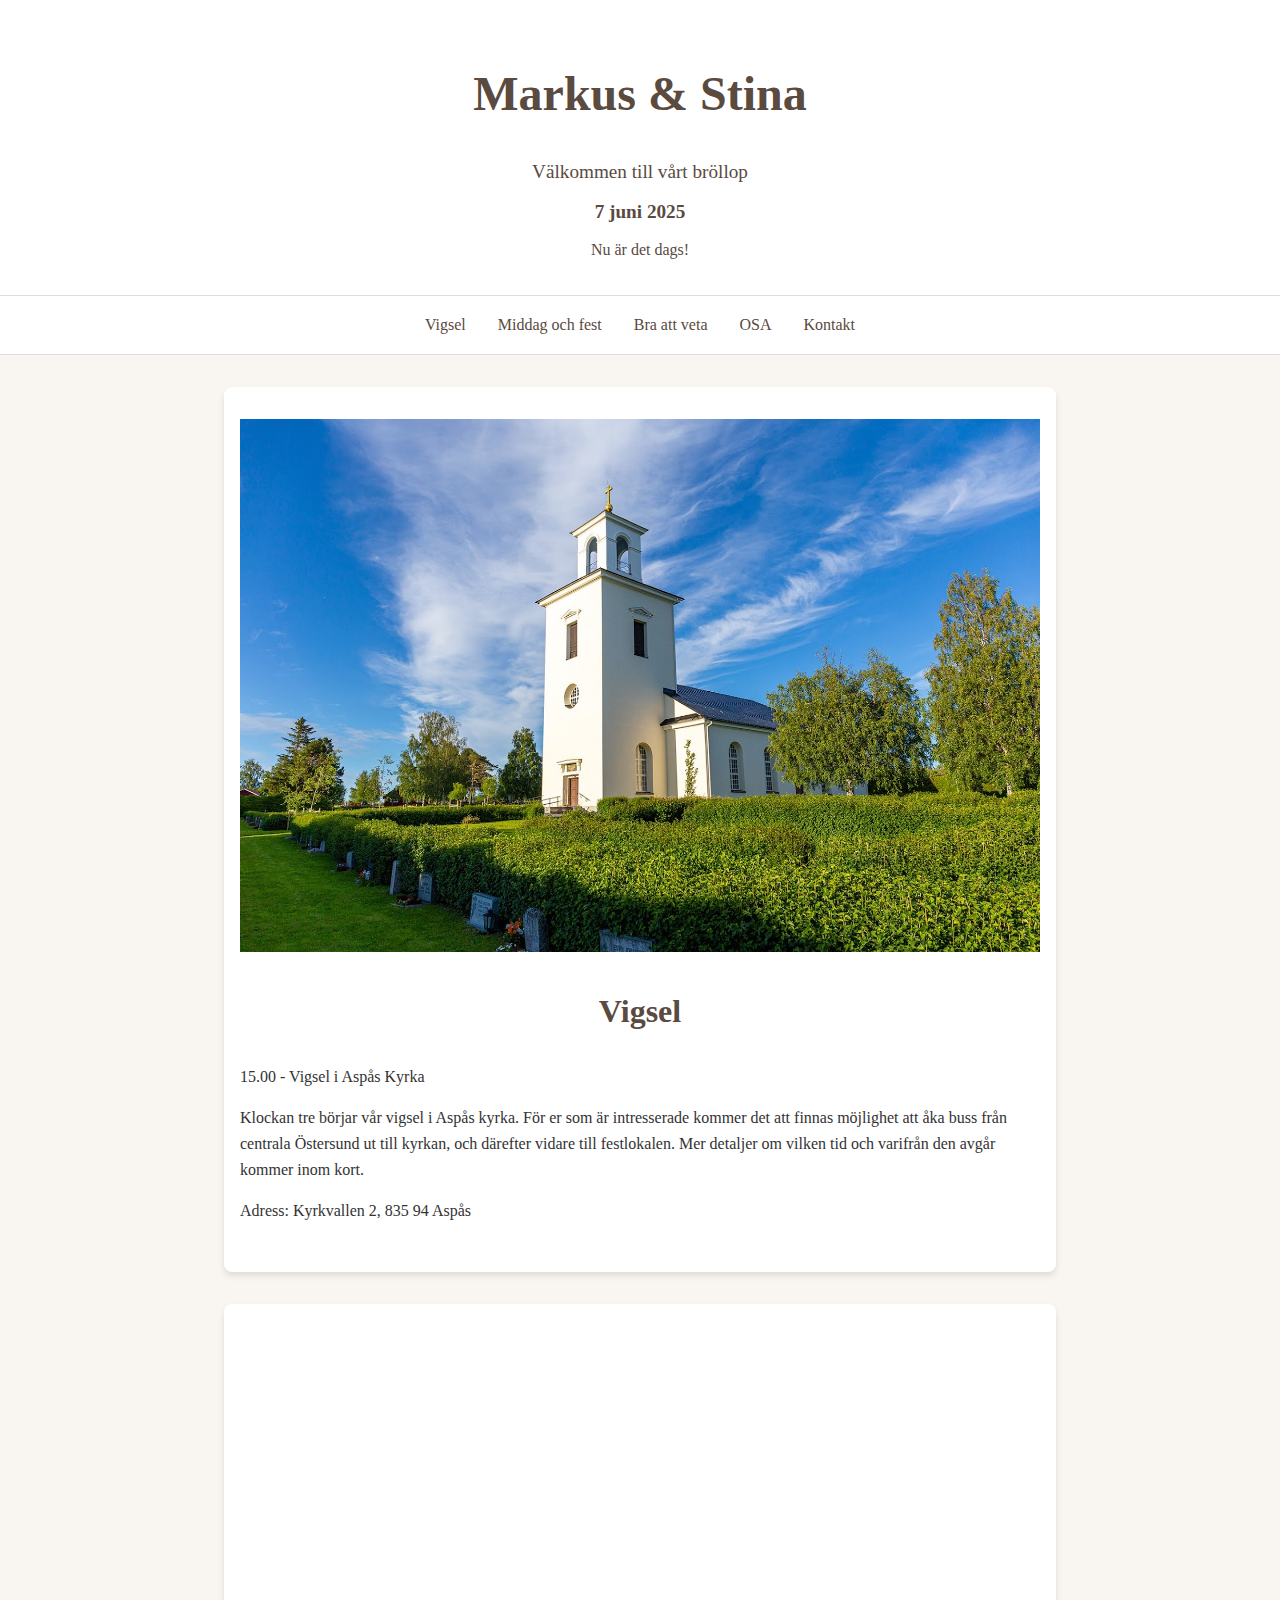
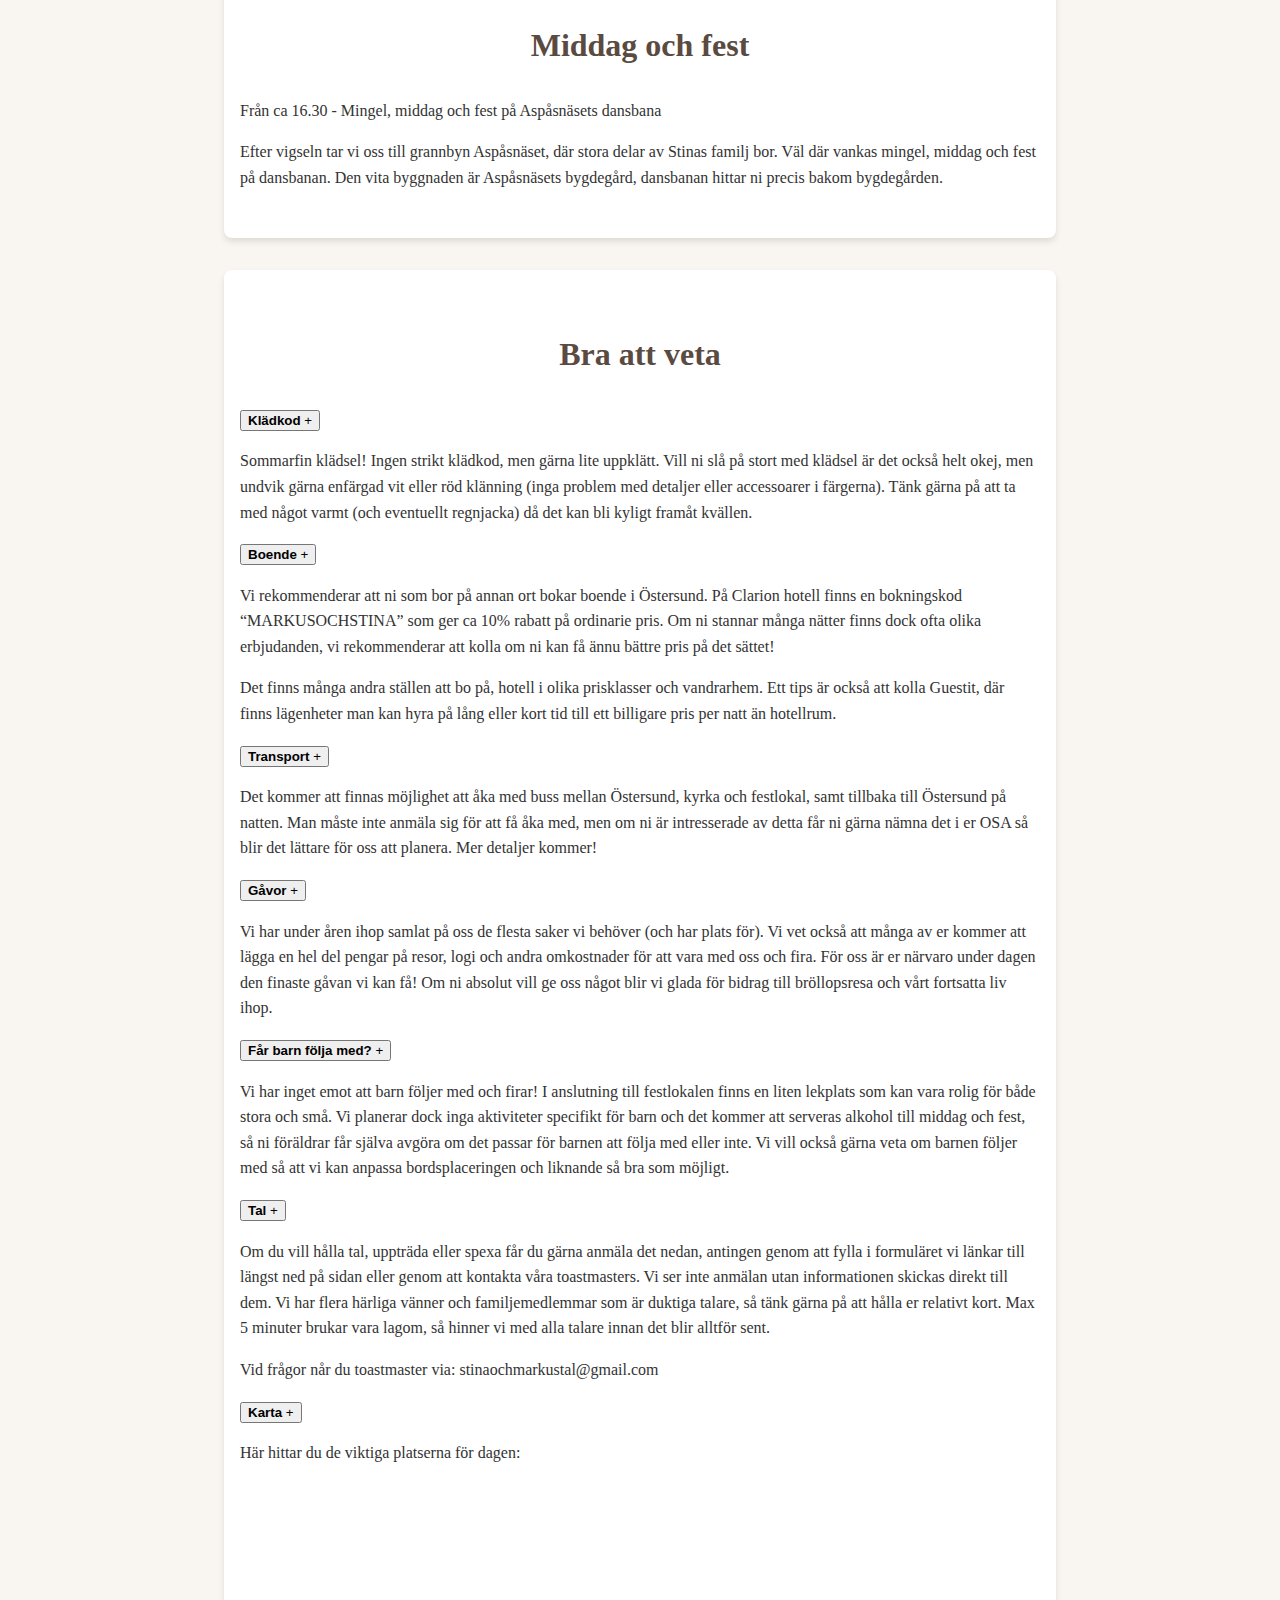
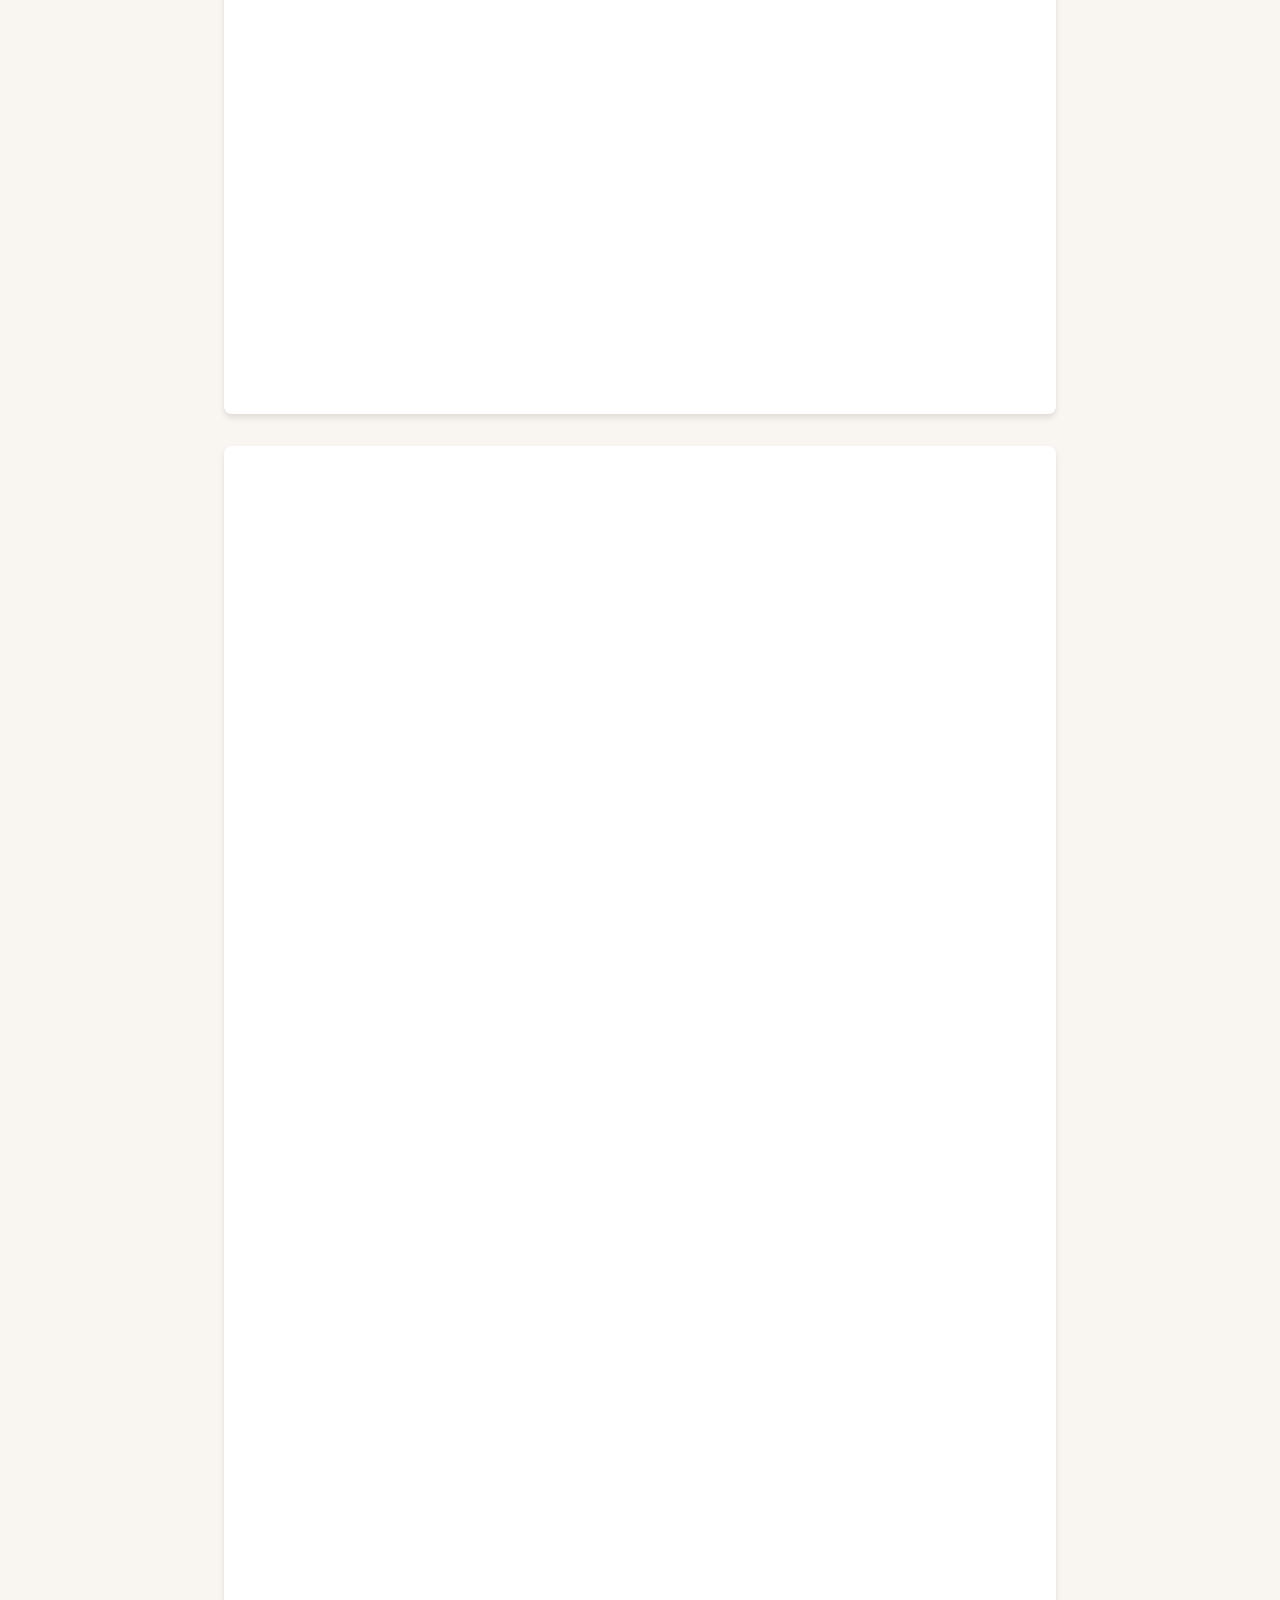
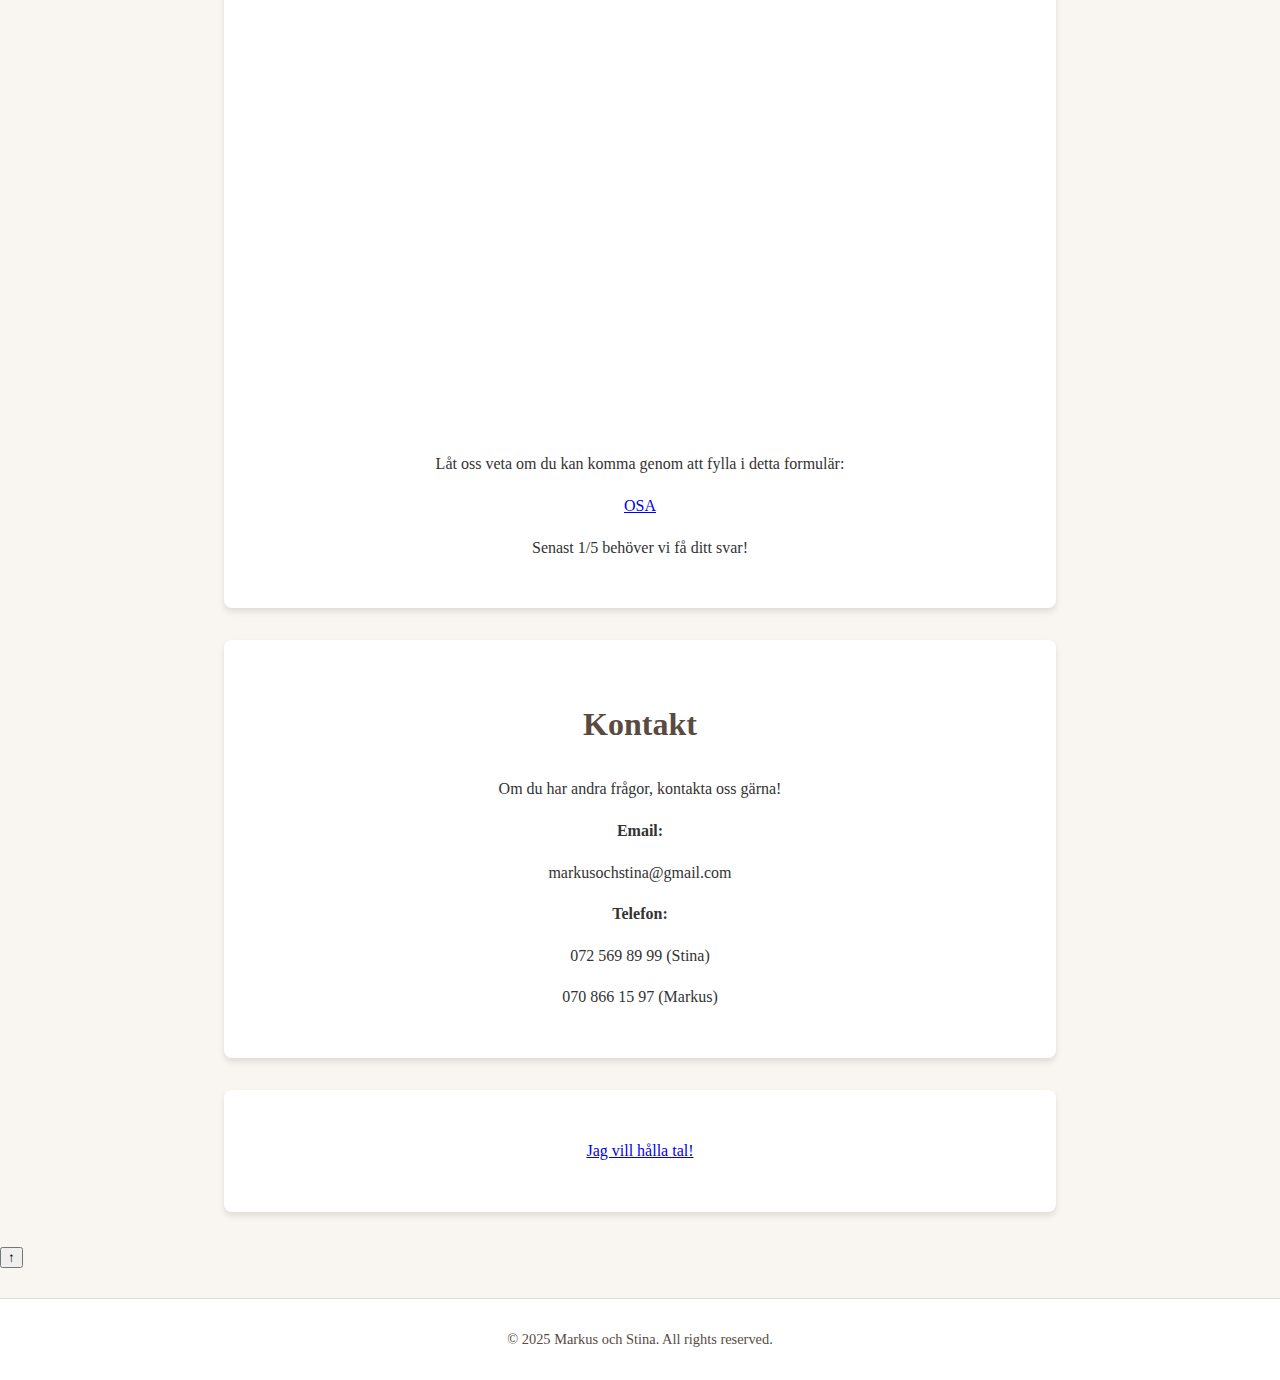
<file: index.html>
<!DOCTYPE html>
<html lang="sv">

<head>

  <meta charset="UTF-8">
  <meta name="viewport" content="width=device-width, initial-scale=1.0">
  <title>Markus och Stinas Bröllop</title>
  <!-- Font -->
  <link href="https://fonts.googleapis.com/css2?family=Gelasio:wght@400;700&display=swap" rel="stylesheet">
  <!-- CSS -->
  <link rel="stylesheet" href="styles.css">

</head>
<body>

  <!-- Header Section -->
  <header class="hero">
    <h1>Markus & Stina</h1>
    <p>Välkommen till vårt bröllop</p>
    <p><strong>7 juni 2025</strong></p>
    <div id="countdown"></div>
  </header>


  <!-- Navigation -->
  <nav>
    <ul>
      <li><a href="#vigsel">Vigsel</a></li>
      <li><a href="#fest">Middag och fest</a></li>
      <li><a href="#faq">Bra att veta</a></li>
      <li><a href="#rsvp">OSA</a></li>
      <li><a href="#contact">Kontakt</a></li>
    </ul>
  </nav>


  <!-- General Info Section -->
  <section id="vigsel">
    <img src="kyrka.jpg" alt="Aspås Kyrka" width="100%" height="auto">
    <h2>Vigsel</h2>
    <p>15.00 - Vigsel i Aspås Kyrka</p>
    <p>Klockan tre börjar vår vigsel i Aspås kyrka. För er som är intresserade kommer det att finnas möjlighet att åka buss från centrala Östersund ut till kyrkan, och därefter vidare till festlokalen. Mer detaljer om vilken tid och varifrån den avgår kommer inom kort.</p>
    <p>Adress: Kyrkvallen 2, 835 94 Aspås</p>
  </section>


  <!-- Schedule Section -->
  <section id="fest">
 <iframe src="https://www.google.com/maps/embed?pb=!4v1739661928891!6m8!1m7!1sO46OswLHaIGh4FWJNXJTKg!2m2!1d63.34047099920818!2d14.58151191581868!3f22.74830624533463!4f1.087591714741464!5f0.7820865974627469" 
      width="100%"
      height="250" 
      style="border:0;" 
      allowfullscreen="" 
      loading="lazy" 
      referrerpolicy="no-referrer-when-downgrade">
    </iframe>

    <h2>Middag och fest</h2>
    <p>Från ca 16.30 - Mingel, middag och fest på Aspåsnäsets dansbana</p>
    <p>Efter vigseln tar vi oss till grannbyn Aspåsnäset, där stora delar av Stinas familj bor. Väl där vankas mingel, middag och fest på dansbanan. Den vita byggnaden är Aspåsnäsets bygdegård, dansbanan hittar ni precis bakom bygdegården.</p>
  </section>



  <!-- FAQ Section -->

  <section id="faq">
  <h2>Bra att veta</h2>
    <div class="accordion" data-accordion>
      <div class="accordion-item">
        <button class="accordion-header" data-title>
          <strong>Klädkod</strong>
          <span class="accordion-icon">+</span>
        </button>
        <div class="accordion-body" data-content>
          <p>Sommarfin klädsel! Ingen strikt klädkod, men gärna lite uppklätt. Vill ni slå på stort med klädsel är det också helt okej, men undvik gärna enfärgad vit eller röd klänning (inga problem med detaljer eller accessoarer i färgerna). Tänk gärna på att ta med något varmt (och eventuellt regnjacka) då det kan bli kyligt framåt kvällen.</p>
        </div>
      </div>
    </div>


    <div class="accordion" data-accordion>
      <div class="accordion-item">
        <button class="accordion-header" data-title>
          <strong>Boende</strong>
          <span class="accordion-icon">+</span>
        </button>
        <div class="accordion-body" data-content>
          <p>Vi rekommenderar att ni som bor på annan ort bokar boende i Östersund. På Clarion hotell finns en bokningskod “MARKUSOCHSTINA” som ger ca 10% rabatt på ordinarie pris. Om ni stannar många nätter finns dock ofta olika erbjudanden, vi rekommenderar att kolla om ni kan få ännu bättre pris på det sättet!</p>
          <p>Det finns många andra ställen att bo på, hotell i olika prisklasser och vandrarhem. Ett tips är också att kolla Guestit, där finns lägenheter man kan hyra på lång eller kort tid till ett billigare pris per natt än hotellrum.</p>
</div>
      </div>
    </div>


    <div class="accordion" data-accordion>
      <div class="accordion-item">
        <button class="accordion-header" data-title>
          <strong>Transport</strong>
          <span class="accordion-icon">+</span>
        </button>
        <div class="accordion-body" data-content>
          <p>Det kommer att finnas möjlighet att åka med buss mellan Östersund, kyrka och festlokal, samt tillbaka till Östersund på natten. Man måste inte anmäla sig för att få åka med, men om ni är intresserade av detta får ni gärna nämna det i er OSA så blir det lättare för oss att planera. Mer detaljer kommer!</p>
        </div>
      </div>
    </div>


    <div class="accordion" data-accordion>
      <div class="accordion-item">
        <button class="accordion-header" data-title>
          <strong>Gåvor</strong>
          <span class="accordion-icon">+</span>
        </button>
        <div class="accordion-body" data-content>
          <p>Vi har under åren ihop samlat på oss de flesta saker vi behöver (och har plats för). Vi vet också att många av er kommer att lägga en hel del pengar på resor, logi och andra omkostnader för att vara med oss och fira. För oss är er närvaro under dagen den finaste gåvan vi kan få! Om ni absolut vill ge oss något blir vi glada för bidrag till bröllopsresa och vårt fortsatta liv ihop.</p>
        </div>
      </div>
    </div>


    <div class="accordion" data-accordion>
      <div class="accordion-item">
        <button class="accordion-header" data-title>
          <strong>Får barn följa med?</strong>
          <span class="accordion-icon">+</span>
        </button>
        <div class="accordion-body" data-content>
          <p>Vi har inget emot att barn följer med och firar! I anslutning till festlokalen finns en liten lekplats som kan vara rolig för både stora och små. Vi planerar dock inga aktiviteter specifikt för barn och det kommer att serveras alkohol till middag och fest, så ni föräldrar får själva avgöra om det passar för barnen att följa med eller inte. Vi vill också gärna veta om barnen följer med så att vi kan anpassa bordsplaceringen och liknande så bra som möjligt.
</p>
        </div>
      </div>
    </div>


    <div class="accordion" data-accordion>
      <div class="accordion-item">
        <button class="accordion-header" data-title>
          <strong>Tal</strong>
          <span class="accordion-icon">+</span>
        </button>
        <div class="accordion-body" data-content>
          <p>Om du vill hålla tal, uppträda eller spexa får du gärna anmäla det nedan, antingen genom att fylla i formuläret vi länkar till längst ned på sidan eller genom att kontakta våra toastmasters. Vi ser inte anmälan utan informationen skickas direkt till dem. Vi har flera härliga vänner och familjemedlemmar som är duktiga talare, så tänk gärna på att hålla er relativt kort. Max 5 minuter brukar vara lagom, så hinner vi med alla talare innan det blir alltför sent.</p>
          <p>Vid frågor når du toastmaster via: stinaochmarkustal@gmail.com</p>
        </div>
      </div>
    </div>


    <div class="accordion" data-accordion>
      <div class="accordion-item">
        <button class="accordion-header" data-title>
          <strong>Karta</strong>
          <span class="accordion-icon">+</span>
        </button>
        <div class="accordion-body" data-content>
          <p>Här hittar du de viktiga platserna för dagen:</p>
  <div style="width: 100%; height: 500px;">
    <!-- Paste the iframe code below -->

    <iframe src="https://www.google.com/maps/d/embed?mid=1OkwvAkVavwBTz-LhMZ0qi_VnrhGtRwg&ehbc=2E312F&noprof=1" 
      width="100%"
      height="500" 
      style="border:0;" 
      allowfullscreen="" 
      loading="lazy" 
      referrerpolicy="no-referrer-when-downgrade">
    </iframe>
        </div>
      </div>
    </div>


  </section>
  
  
  <!-- RSVP Section -->
  <section id="rsvp">    
  <div class="osa lg">
<iframe 
      src="https://docs.google.com/forms/d/e/1FAIpQLSex2gk3jAIiI3MxImf6Rtz-pZ-1XzPbLdrNQ_QDaJd1KRi9Sw/viewform?embedded=true" 
      width="100%" 
      height="1550" 
      frameborder="0" 
      marginheight="0" 
      marginwidth="0">Loading…<
</iframe>
    </div>

  <div class="osa sm">
    <div style="text-align: center;">
    <p>Låt oss veta om du kan komma genom att fylla i detta formulär:</p>
    <p><a href="https://forms.gle/nV2bYUVrei5KsVdz7" class="cont-btn" target="_blank" rel="noopener noreferrer">OSA</a>  </p>
    <p>Senast 1/5 behöver vi få ditt svar!</p>
  </section>



<!-- Contact Section -->
  <section id="contact">
    <h2>Kontakt</h2>
<div style="text-align: center;">
    <p>Om du har andra frågor, kontakta oss gärna!</p>
    <p><strong>Email:</strong>
</p> 
    <p>markusochstina@gmail.com</p>
    <p><strong>Telefon:</strong>
</p> 
    <p>072 569 89 99 (Stina)</p> 
    <p>070 866 15 97 (Markus)</p>
  </section>


<!-- Tal Section -->
  <section id="tal">
    <div style="text-align: center;">
    <p><a href="https://forms.gle/VegmTebCqyJCNxBL8/" class="cont-btn" target="_blank" rel="noopener noreferrer">Jag vill hålla tal!</a>  </p>
  </section>


  <button id="backToTop" title="Tillbaka till toppen">&#8593;</button>

<!-- Footer -->
  <footer>
    <p>© 2025 Markus och Stina. All rights reserved.</p>
  </footer>


  <!-- Countdown Script -->
  <script>
    const targetDate = new Date('2025-06-07T15:00:00');
    function updateCountdown() {
      const now = new Date();
      const diff = targetDate - now;
      if (diff > 0) {
        const days = Math.floor(diff / (1000 * 60 * 60 * 24));
        const hours = Math.floor((diff / (1000 * 60 * 60)) % 24);
        const minutes = Math.floor((diff / (1000 * 60)) % 60);
        const seconds = Math.floor((diff / 1000) % 60);
        document.getElementById('countdown').innerHTML = `${days}d ${hours}h ${minutes}m ${seconds}s`;
      } else {
        document.getElementById('countdown').innerHTML = "Nu är det dags!";
      }
    }
    updateCountdown();
    setInterval(updateCountdown, 1000);
  </script>


  <!-- Smooth scroll script för navigation-länkar -->

<script>
  document.querySelectorAll('nav a').forEach(anchor => {
    anchor.addEventListener('click', function (e) {
      e.preventDefault(); // Förhindra standard hopp
      const targetId = this.getAttribute('href').substring(1); // Hämta ID från href
      const targetSection = document.getElementById(targetId);
      const offset = document.querySelector('nav').offsetHeight + 45; // Höjd på önskad offset


    // Beräkna målet inklusive offset
      const targetPosition = targetSection.getBoundingClientRect().top + window.scrollY - offset;

    // Smooth scroll till målet
      window.scrollTo({
        top: targetPosition,
        behavior: 'smooth',
    });
  });
});

</script>


  <!-- Scroll to top Script -->

<script>
  // Hämta knappen
  const backToTopButton = document.getElementById('backToTop');
  const sections = document.querySelectorAll('section'); // Alla sektioner med text

  // Funktion för att uppdatera knappens horisontella position
  function updateButtonPosition() {
    const firstSection = sections[0]; // Utgå från första sektionen
    const sectionRect = firstSection.getBoundingClientRect(); // Hämta sektionens position och bredd
    const buttonOffset = 20; // Avstånd från sektionens kant

    // Anpassa positionen för små och stora skärmar
    if (window.innerWidth <= 768) {
      // För små skärmar: placera knappen i förhållande till skärmens högra kant
      backToTopButton.style.left = 'auto'; // Nollställ vänster position
      backToTopButton.style.right = '5%'; // Placera 5% från skärmens högra kant
    } else {
      // För större skärmar: placera knappen i förhållande till sektionen
      backToTopButton.style.right = 'auto'; // Nollställ höger position
      backToTopButton.style.left = `${sectionRect.left + sectionRect.width + buttonOffset}px`;
    }
  }

  // Visa/dölj knappen baserat på scrollposition
  window.addEventListener('scroll', () => {
    if (window.scrollY > 300) {
      backToTopButton.style.display = 'flex'; // Visa knappen
    } else {
      backToTopButton.style.display = 'none'; // Dölj knappen
    }
  });

  // Flytta knappen vid fönsterändring
  window.addEventListener('resize', updateButtonPosition);

  // Smooth scroll till toppen
  backToTopButton.addEventListener('click', () => {
    window.scrollTo({
      top: 0,
      behavior: 'smooth', // Smooth scrolling
    });
  });

  // Kör funktionen direkt för att placera knappen rätt
  updateButtonPosition();
</script>


  <!-- Accordion-script -->
<script>  
class Accordion {
  constructor($el) {
    this.$el = $el;
    this.$items = this.$el.querySelectorAll('.accordion-item'); // Hämtar alla accordion-sektioner
    this.isOpen = false;

    this.events();
  }

  events() {
    this.$items.forEach(item => {
      const $title = item.querySelector('.accordion-header');
      const $content = item.querySelector('.accordion-body');
      $title.addEventListener('click', () => this.handleClick(item, $content));
      $content.addEventListener('transitionend', () => this.handleTransition(item, $content));
    });
  }

  handleClick(item, content) {
    this.height = content.scrollHeight;

    if (item.classList.contains('is-active')) {
      this.close(item, content);
    } else {
      this.open(item, content);
    }
  }

  close(item, content) {
    item.classList.remove('is-active');
    content.style.maxHeight = `${this.height}px`;

    setTimeout(() => {
      content.style.maxHeight = `0px`;
    }, 1);
  }

  open(item, content) {
    item.classList.add('is-active');
    content.style.maxHeight = `0px`;

    setTimeout(() => {
      content.style.maxHeight = `${this.height}px`;
    }, 1);
  }

  handleTransition(item, content) {
    if (!item.classList.contains('is-active')) {
      content.style.maxHeight = '';
    }
  }
}

/*
 * Instantiate a new Accordion
 */
document.querySelectorAll('.accordion').forEach(accordion => {
  new Accordion(accordion);
});
</script>

</body>

</html>
</file>
<file: styles.css>
/* General Styles */
body {
  font-family: 'Playfair Display', serif; /* Formal and fancy font */
  margin: 0;
  padding: 0;
  color: #333; /* Darker text for good contrast */
  background-color: #f9f5f0; /* Soft beige background */
  line-height: 1.6;
}

/* Header Section */
header.hero {
  background-color: #fff; /* White background for hero section */
  color: #5a4a3f; /* A muted, elegant dark color */
  text-align: center;
  padding: 2em 1em;
  border-bottom: 1px solid #ddd;
}

header.hero h1 {
  font-size: 3rem;
  margin: 0.5em 0;
}

header.hero p {
  font-size: 1.2rem;
  margin: 0.5em 0;
}

/* Navigation Bar */
nav {
  background-color: #fff;
  border-bottom: 1px solid #ddd;
  padding: 1em;
}

nav ul {
  list-style: none;
  display: flex;
  justify-content: center;
  padding: 0;
  margin: 0;
}

nav ul li {
  margin: 0 1em;
}

nav ul li a {
  text-decoration: none;
  font-size: 1rem;
  color: #5a4a3f; /* Elegant dark color for links */
  transition: color 0.3s ease;
}

nav ul li a:hover {
  color: #8c6c53; /* A softer color for hover effect */
}

/* Section Styling */
section {
  padding: 2em 1em;
  margin: 2em auto;
  max-width: 800px;
  background-color: #fff;
  border-radius: 8px;
  box-shadow: 0 4px 6px rgba(0, 0, 0, 0.1); /* Soft shadow for depth */
}

section h2 {
  font-size: 2rem;
  text-align: center;
  color: #5a4a3f;
}

section p, section li, section label {
  font-size: 1rem;
  color: #333;
}

section ul {
  list-style: none;
  padding: 0;
}

section ul li {
  margin: 0.5em 0;
}

/* Form Styles */
form {
  display: flex;
  flex-direction: column;
  gap: 1em;
}

form label {
  font-weight: bold;
}

form input, form select, form button {
  font-family: 'Playfair Display', serif;
  font-size: 1rem;
  padding: 0.5em;
  border: 1px solid #ddd;
  border-radius: 4px;
}

form input:focus, form select:focus {
  border-color: #8c6c53;
  outline: none;
}

form button {
  background-color: #8c6c53;
  color: #fff;
  cursor: pointer;
  transition: background-color 0.3s ease;
}

form button:hover {
  background-color: #5a4a3f;
}

/* Footer Styles */
footer {
  background-color: #fff;
  text-align: center;
  padding: 1em 0;
  margin-top: 2em;
  font-size: 0.9rem;
  color: #5a4a3f;
  border-top: 1px solid #ddd;
}

/* Responsive Design */
@media (max-width: 768px) {
  header.hero h1 {
    font-size: 2rem;
  }

  section {
    padding: 1.5em;
  }

  nav ul {
    flex-direction: column;
    align-items: center;
  }

  nav ul li {
    margin: 0.5em 0;
  }
}
</file>
